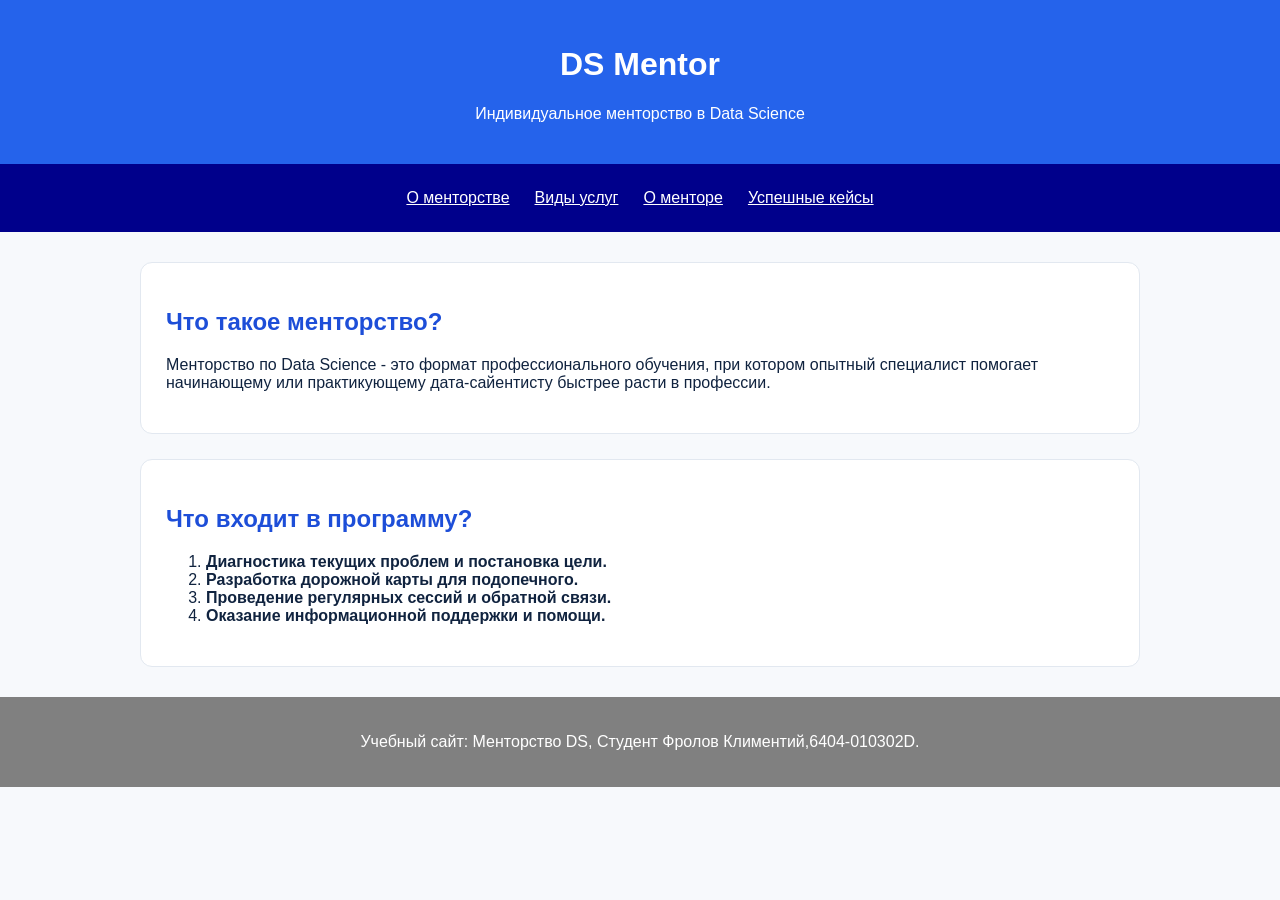
<file: lab2/index.html>
﻿<!DOCTYPE html>
<html lang="ru">
<head>
    <meta charset="UTF-8">
    <title>DS mentor</title>
    <link rel="stylesheet" href="style.css">
</head>
<body>
    <header>
        <h1>DS Mentor</h1>
        <p>Индивидуальное менторство в Data Science</p>
    </header>

    <nav>
        <a href="index.html">О менторстве</a>
        <a href="mentorship.html">Виды услуг</a>
        <a href="mentor.html">О менторе</a>
        <a href="cases.html">Успешные кейсы</a>
    </nav>

    <main>
        <section>
            <h2>Что такое менторство?</h2>
            <p>Менторство по <span class="accent">Data Science</span> - это формат профессионального обучения, при котором опытный специалист помогает начинающему или практикующему дата-сайентисту быстрее расти в профессии.</p>
        </section>

        <section>
            <h2>Что входит в программу?</h2>
            <ol>
                <li><strong>Диагностика текущих проблем и постановка цели.</strong></li>
                <li><strong>Разработка дорожной карты для подопечного.</strong></li>
                <li><strong>Проведение регулярных сессий и обратной связи.</strong></li>
                <li><strong>Оказание информационной поддержки и помощи.</strong></li>
            </ol>
        </section>
    </main>

    <footer>
        <p>Учебный сайт: Менторство DS, Студент Фролов Климентий,6404-010302D. </p>
    </footer>

</body>
</html>
</file>
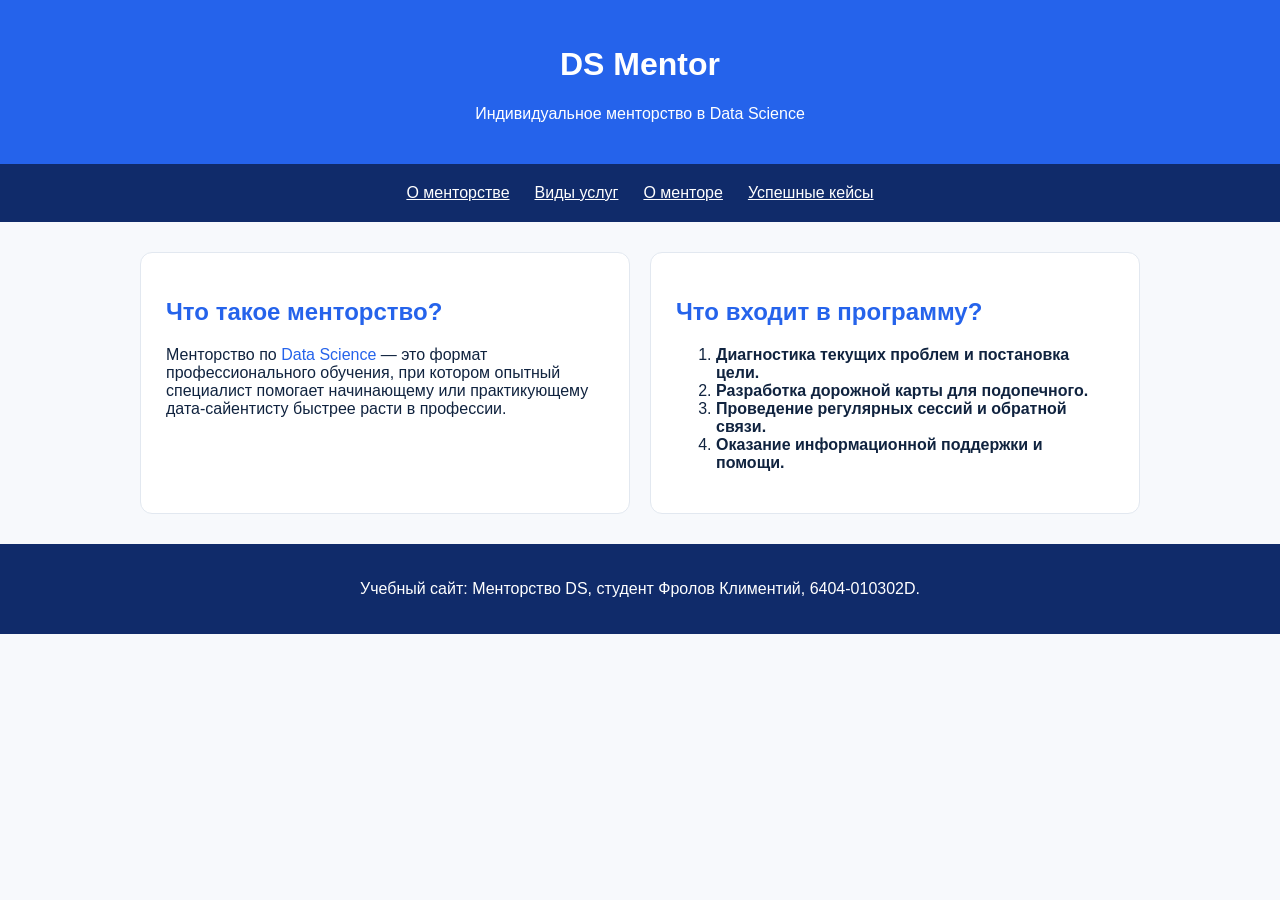
<file: lab4/index.html>
<!DOCTYPE html>
<html lang="ru">
<head>
    <meta charset="UTF-8">
    <meta name="viewport" content="width=device-width, initial-scale=1.0">
    <title>О менторстве — DS Mentor</title>
    <link rel="stylesheet" href="style.css">
</head>
<body>
    <header class="site-header">
        <h1 class="site-header__title">DS Mentor</h1>
        <p class="site-header__subtitle">Индивидуальное менторство в Data Science</p>
    </header>
    <nav class="site-nav">
        <a class="site-nav__link" href="index.html">О менторстве</a>
        <a class="site-nav__link" href="mentorship.html">Виды услуг</a>
        <a class="site-nav__link" href="mentor.html">О менторе</a>
        <a class="site-nav__link" href="cases.html">Успешные кейсы</a>
    </nav>
    <main class="page page--home">
        <section class="page__section">
            <h2 class="page__heading">Что такое менторство?</h2>
            <p>Менторство по <span class="page__accent">Data Science</span> — это формат профессионального обучения, при котором опытный специалист помогает начинающему или практикующему дата-сайентисту быстрее расти в профессии.</p>
        </section>
        <section class="page__section">
            <h2 class="page__heading">Что входит в программу?</h2>
            <ol>
                <li><strong>Диагностика текущих проблем и постановка цели.</strong></li>
                <li><strong>Разработка дорожной карты для подопечного.</strong></li>
                <li><strong>Проведение регулярных сессий и обратной связи.</strong></li>
                <li><strong>Оказание информационной поддержки и помощи.</strong></li>
            </ol>
        </section>
    </main>
    <footer class="site-footer">
        <p class="site-footer__text">Учебный сайт: Менторство DS, студент Фролов Климентий, 6404-010302D.</p>
    </footer>
</body>
</html>
</file>
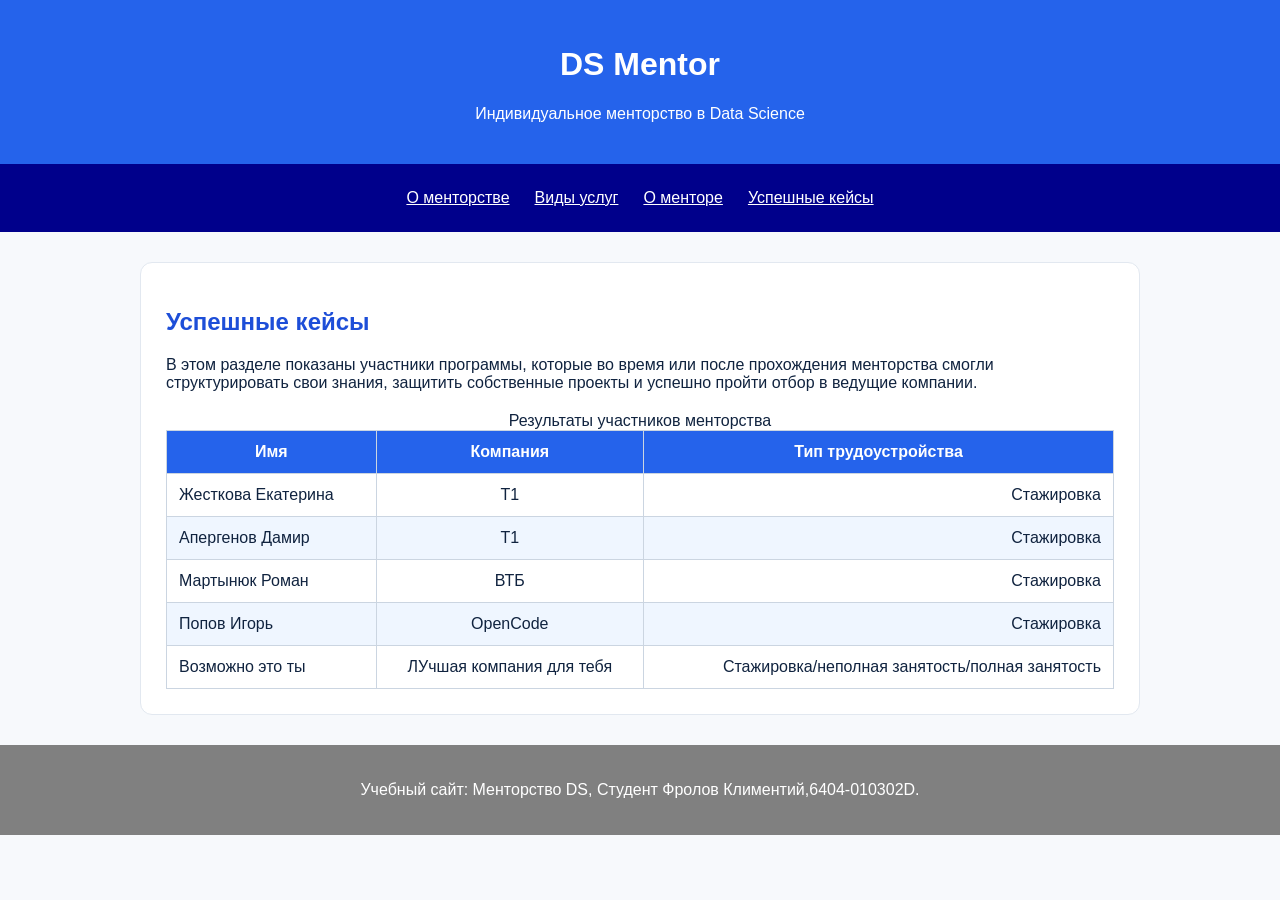
<file: lab2/cases.html>
﻿<!DOCTYPE html>
<html lang="ru">
<head>
    <meta charset="UTF-8">
    <title>DS mentor</title>
    <link rel="stylesheet" href="style.css">
</head>
<body>
    <header>
        <h1>DS Mentor</h1>
        <p>Индивидуальное менторство в Data Science</p>
    </header>

    <nav>
        <a href="index.html">О менторстве</a>
        <a href="mentorship.html">Виды услуг</a>
        <a href="mentor.html">О менторе</a>
        <a href="cases.html">Успешные кейсы</a>
    </nav>

    <main>
        <section>
            <h2>Успешные кейсы</h2>
            <p>В этом разделе показаны участники программы, которые во время или после прохождения менторства смогли структурировать свои знания, защитить собственные проекты и успешно пройти отбор в ведущие компании.</p>

            <table>
                <caption>Результаты участников менторства</caption>
                <thead>
                    <tr>
                        <th>Имя</th>
                        <th>Компания</th>
                        <th>Тип трудоустройства</th>
                    </tr>
                </thead>
                <tbody>
                    <tr>
                        <td class="name">Жесткова Екатерина</td>
                        <td class="company">Т1</td>
                        <td class="employment">Стажировка</td>
                    </tr>
                    <tr>
                        <td class="name">Апергенов Дамир</td>
                        <td class="company">Т1</td>
                        <td class="employment">Стажировка</td>
                    </tr>
                    <tr>
                        <td class="name">Мартынюк Роман</td>
                        <td class="company">ВТБ</td>
                        <td class="employment">Стажировка</td>
                    </tr>
                    <tr>
                        <td class="name">Попов Игорь</td>
                        <td class="company">OpenCode</td>
                        <td class="employment">Стажировка</td>
                    </tr>
                    <tr>
                        <td class="name">Возможно это ты</td>
                        <td class="company">ЛУчшая компания для тебя</td>
                        <td class="employment">Стажировка/неполная занятость/полная занятость</td>
                    </tr>
                </tbody>
            </table>
        </section>

    </main>

    <footer>
        <p>Учебный сайт: Менторство DS, Студент Фролов Климентий,6404-010302D. </p>
    </footer>

</body>
</html>
</file>
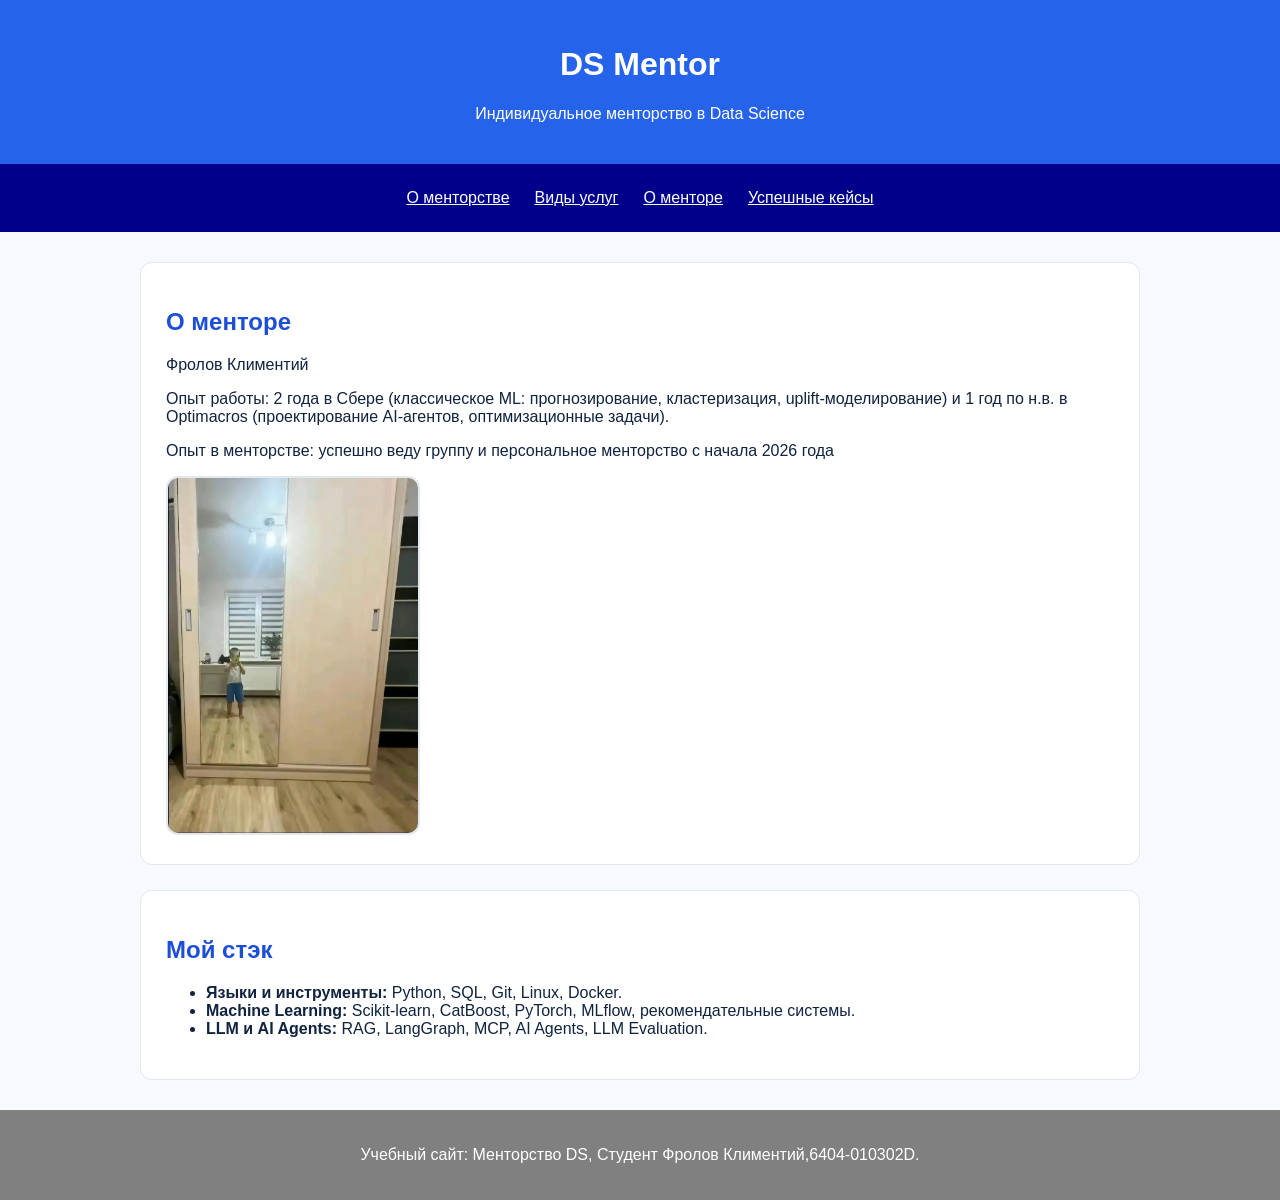
<file: lab2/mentor.html>
﻿<!DOCTYPE html>
<html lang="ru">
<head>
    <meta charset="UTF-8">
    <title>DS mentor</title>
    <link rel="stylesheet" href="style.css">
</head>
<body>
    <header>
        <h1>DS Mentor</h1>
        <p>Индивидуальное менторство в Data Science</p>
    </header>

    <nav>
        <a href="index.html">О менторстве</a>
        <a href="mentorship.html">Виды услуг</a>
        <a href="mentor.html">О менторе</a>
        <a href="cases.html">Успешные кейсы</a>
    </nav>

    <main>
        <section>
            <h2>О менторе</h2>
            <p>Фролов Климентий</p>
            <p>Опыт работы: 2 года в Сбере (классическое ML: прогнозирование, кластеризация, uplift-моделирование) и 1 год по н.в. в Optimacros (проектирование AI-агентов, оптимизационные задачи).</p>
            <p>Опыт в менторстве: успешно веду группу и персональное менторство с начала 2026 года</p>

            <img src="images/mentor.jpg" class="mentor-photo" alt="Это типо я">
        </section>

        <section>
            <h2>Мой стэк</h2>
            <ul>
                <li><strong>Языки и инструменты:</strong> Python, SQL, Git, Linux, Docker.</li>
                <li><strong>Machine Learning:</strong> Scikit-learn, CatBoost, PyTorch, MLflow, рекомендательные системы.</li>
                <li><strong>LLM и AI Agents:</strong> RAG, LangGraph, MCP, AI Agents, LLM Evaluation.</li>
            </ul>
        </section>
    </main>

    <footer>
        <p>Учебный сайт: Менторство DS, Студент Фролов Климентий,6404-010302D. </p>
    </footer>

</body>
</html>
</file>
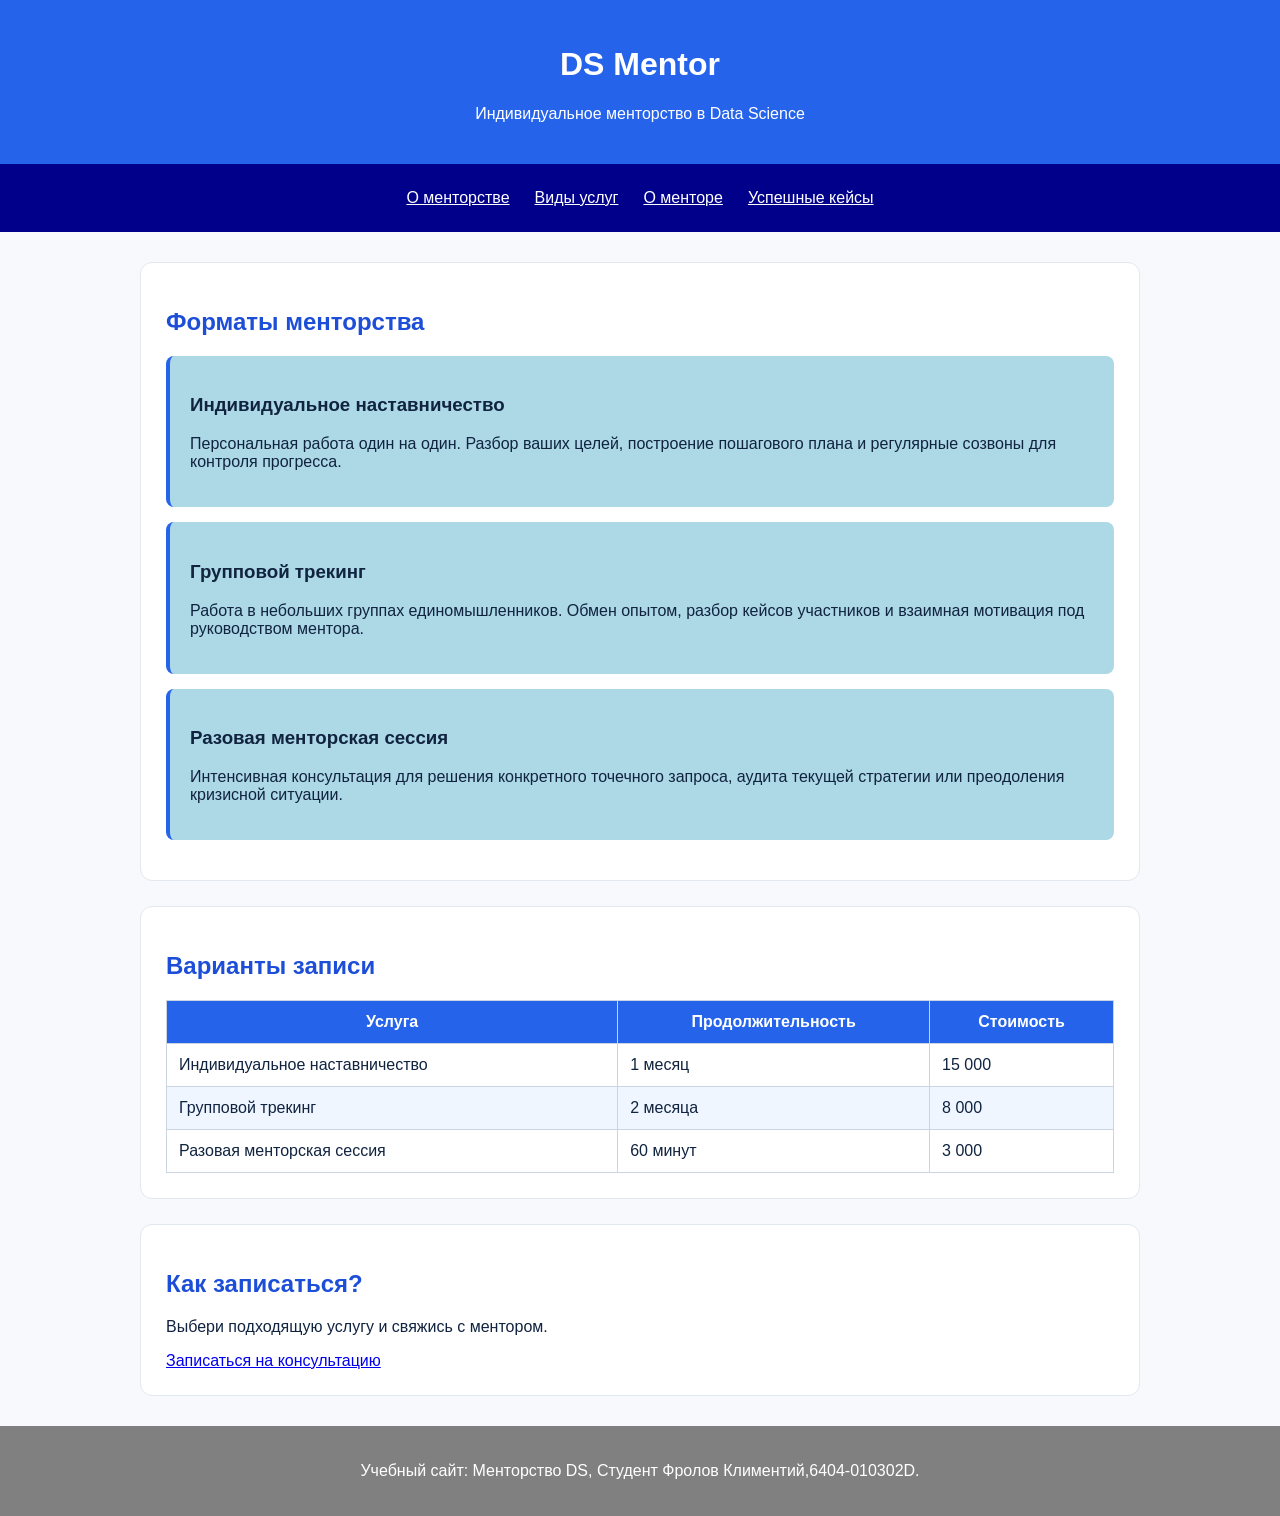
<file: lab2/mentorship.html>
﻿<!DOCTYPE html>
<html lang="ru">
<head>
    <meta charset="UTF-8">
    <title>DS mentor</title>
    <link rel="stylesheet" href="style.css">
</head>
<body>
    <header>
        <h1>DS Mentor</h1>
        <p>Индивидуальное менторство в Data Science</p>
    </header>

    <nav>
        <a href="index.html">О менторстве</a>
        <a href="mentorship.html">Виды услуг</a>
        <a href="mentor.html">О менторе</a>
        <a href="cases.html">Успешные кейсы</a>
    </nav>

    <main>
        <section>
            <h2>Форматы менторства</h2>

            <div class="service-card">
                <h3>Индивидуальное наставничество</h3>
                <p>Персональная работа один на один. Разбор ваших целей, построение пошагового плана и регулярные созвоны для контроля прогресса.</p>
            </div>

            <div class="service-card">
                <h3>Групповой трекинг</h3>
                <p>Работа в небольших группах единомышленников. Обмен опытом, разбор кейсов участников и взаимная мотивация под руководством ментора.</p>
            </div>

            <div class="service-card">
                <h3>Разовая менторская сессия</h3>
                <p>Интенсивная консультация для решения конкретного точечного запроса, аудита текущей стратегии или преодоления кризисной ситуации.</p>
            </div>
        </section>

        <section>
            <h2>Варианты записи</h2>
            <table>
                <thead>
                    <tr>
                        <th>Услуга</th>
                        <th>Продолжительность</th>
                        <th>Стоимость</th>
                    </tr>
                </thead>
                <tbody>
                    <tr>
                        <td>Индивидуальное наставничество</td>
                        <td>1 месяц</td>
                        <td>15 000</td>
                    </tr>
                    <tr>
                        <td>Групповой трекинг</td>
                        <td>2 месяца</td>
                        <td>8 000</td>
                    </tr>
                    <tr>
                        <td>Разовая менторская сессия</td>
                        <td>60 минут</td>
                        <td>3 000</td>
                    </tr>
                </tbody>
            </table>
        </section>

        <section>
            <h2>Как записаться?</h2>
            <p>Выбери подходящую услугу и свяжись с ментором.</p>
            <a href="mailto:study@example.com">Записаться на консультацию</a>

        </section>
    </main>

    <footer>
        <p>Учебный сайт: Менторство DS, Студент Фролов Климентий,6404-010302D. </p>
    </footer>

</body>
</html>
</file>
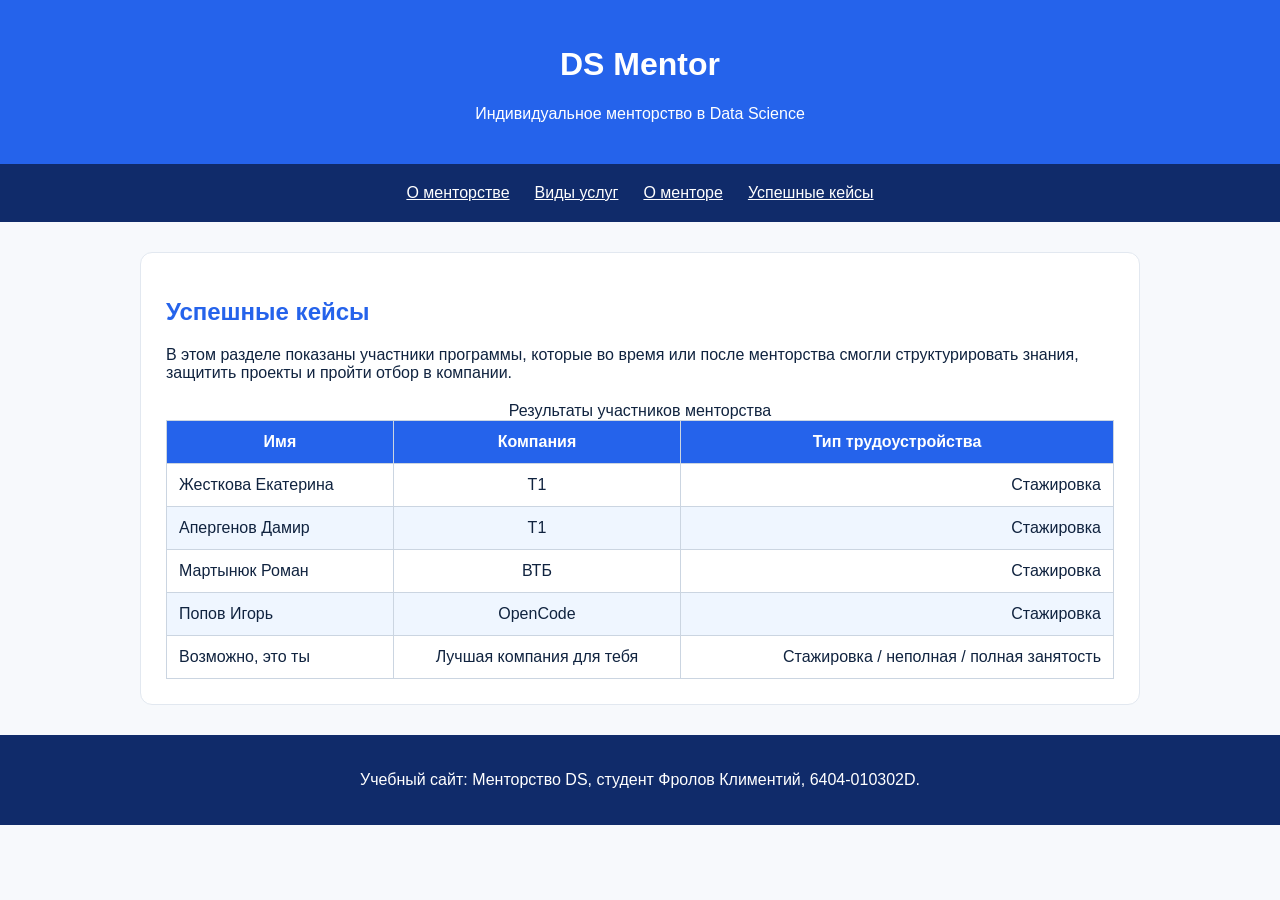
<file: lab4/cases.html>
<!DOCTYPE html>
<html lang="ru">
<head>
    <meta charset="UTF-8">
    <meta name="viewport" content="width=device-width, initial-scale=1.0">
    <title>Успешные кейсы — DS Mentor</title>
    <link rel="stylesheet" href="style.css">
</head>
<body>
    <header class="site-header">
        <h1 class="site-header__title">DS Mentor</h1>
        <p class="site-header__subtitle">Индивидуальное менторство в Data Science</p>
    </header>
    <nav class="site-nav">
        <a class="site-nav__link" href="index.html">О менторстве</a>
        <a class="site-nav__link" href="mentorship.html">Виды услуг</a>
        <a class="site-nav__link" href="mentor.html">О менторе</a>
        <a class="site-nav__link" href="cases.html">Успешные кейсы</a>
    </nav>
    <main class="page">
        <section class="page__section">
            <h2 class="page__heading">Успешные кейсы</h2>
            <p>В этом разделе показаны участники программы, которые во время или после менторства смогли структурировать знания, защитить проекты и пройти отбор в компании.</p>
            <table class="data-table">
                <caption class="data-table__caption">Результаты участников менторства</caption>
                <thead class="data-table__head">
                    <tr class="data-table__row"><th class="data-table__heading">Имя</th><th class="data-table__heading">Компания</th><th class="data-table__heading">Тип трудоустройства</th></tr>
                </thead>
                <tbody class="data-table__body">
                    <tr class="data-table__row"><td class="data-table__cell data-table__cell--name">Жесткова Екатерина</td><td class="data-table__cell data-table__cell--company">Т1</td><td class="data-table__cell data-table__cell--employment">Стажировка</td></tr>
                    <tr class="data-table__row"><td class="data-table__cell data-table__cell--name">Апергенов Дамир</td><td class="data-table__cell data-table__cell--company">Т1</td><td class="data-table__cell data-table__cell--employment">Стажировка</td></tr>
                    <tr class="data-table__row"><td class="data-table__cell data-table__cell--name">Мартынюк Роман</td><td class="data-table__cell data-table__cell--company">ВТБ</td><td class="data-table__cell data-table__cell--employment">Стажировка</td></tr>
                    <tr class="data-table__row"><td class="data-table__cell data-table__cell--name">Попов Игорь</td><td class="data-table__cell data-table__cell--company">OpenCode</td><td class="data-table__cell data-table__cell--employment">Стажировка</td></tr>
                    <tr class="data-table__row"><td class="data-table__cell data-table__cell--name">Возможно, это ты</td><td class="data-table__cell data-table__cell--company">Лучшая компания для тебя</td><td class="data-table__cell data-table__cell--employment">Стажировка / неполная / полная занятость</td></tr>
                </tbody>
            </table>
        </section>
    </main>
    <footer class="site-footer">
        <p class="site-footer__text">Учебный сайт: Менторство DS, студент Фролов Климентий, 6404-010302D.</p>
    </footer>
</body>
</html>
</file>
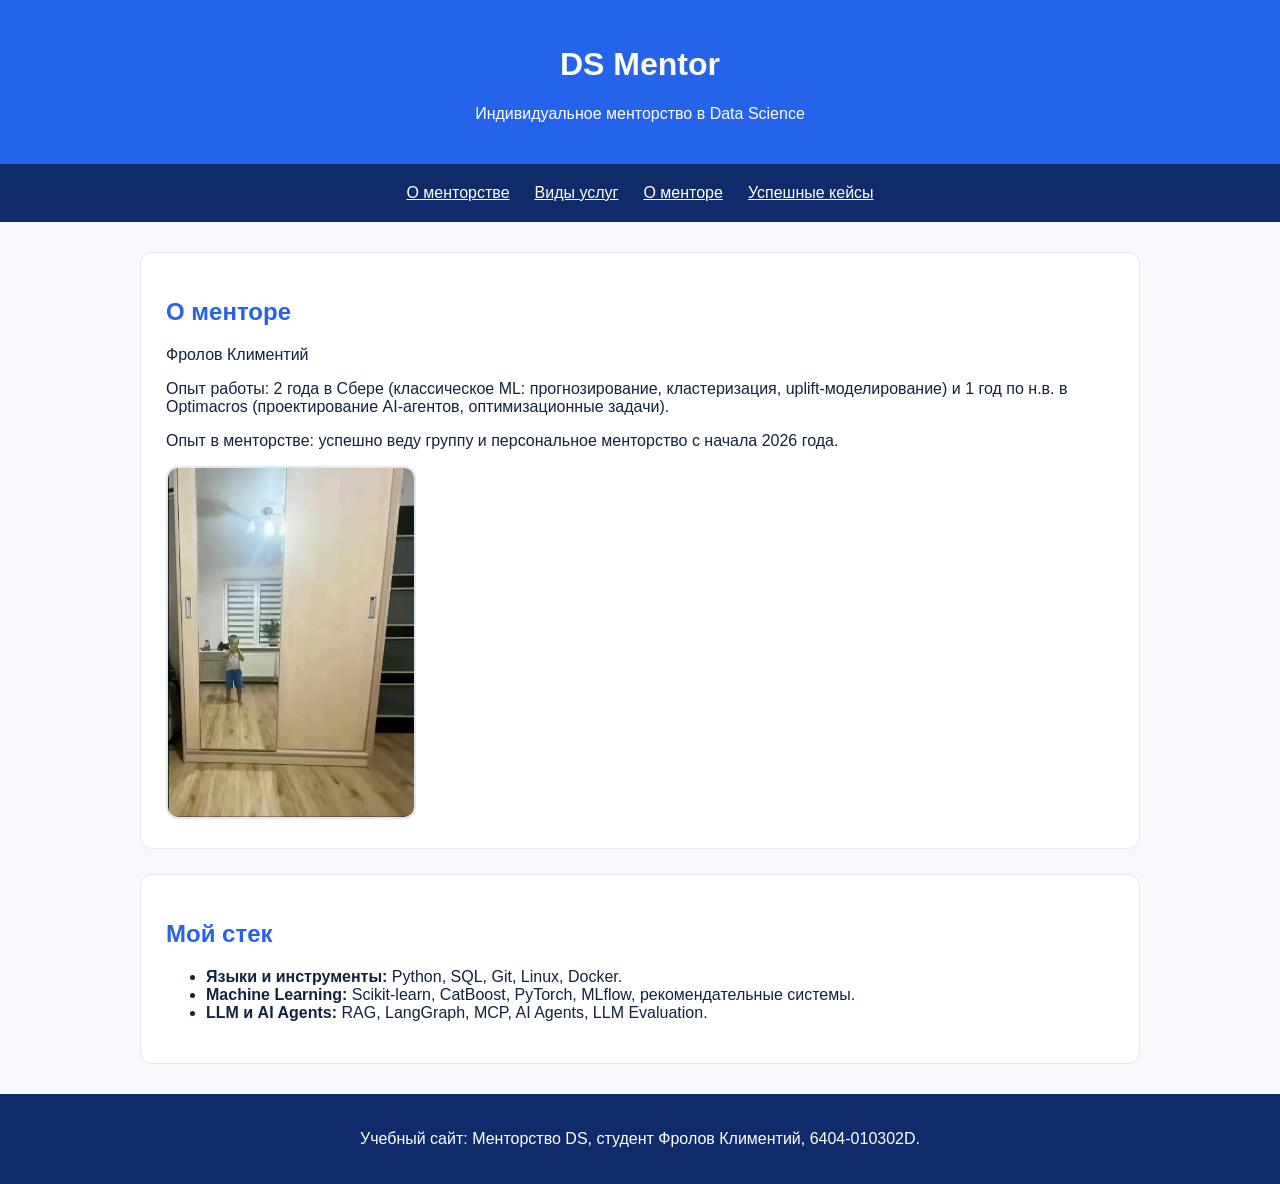
<file: lab4/mentor.html>
<!DOCTYPE html>
<html lang="ru">
<head>
    <meta charset="UTF-8">
    <meta name="viewport" content="width=device-width, initial-scale=1.0">
    <title>О менторе — DS Mentor</title>
    <link rel="stylesheet" href="style.css">
</head>
<body>
    <header class="site-header">
        <h1 class="site-header__title">DS Mentor</h1>
        <p class="site-header__subtitle">Индивидуальное менторство в Data Science</p>
    </header>
    <nav class="site-nav">
        <a class="site-nav__link" href="index.html">О менторстве</a>
        <a class="site-nav__link" href="mentorship.html">Виды услуг</a>
        <a class="site-nav__link" href="mentor.html">О менторе</a>
        <a class="site-nav__link" href="cases.html">Успешные кейсы</a>
    </nav>
    <main class="page">
        <section class="page__section mentor">
            <h2 class="page__heading">О менторе</h2>
            <p>Фролов Климентий</p>
            <p>Опыт работы: 2 года в Сбере (классическое ML: прогнозирование, кластеризация, uplift-моделирование) и 1 год по н.в. в Optimacros (проектирование AI-агентов, оптимизационные задачи).</p>
            <p>Опыт в менторстве: успешно веду группу и персональное менторство с начала 2026 года.</p>
            <img src="images/mentor.jpg" class="mentor__photo" alt="Фото ментора">
        </section>
        <section class="page__section">
            <h2 class="page__heading">Мой стек</h2>
            <ul>
                <li><strong>Языки и инструменты:</strong> Python, SQL, Git, Linux, Docker.</li>
                <li><strong>Machine Learning:</strong> Scikit-learn, CatBoost, PyTorch, MLflow, рекомендательные системы.</li>
                <li><strong>LLM и AI Agents:</strong> RAG, LangGraph, MCP, AI Agents, LLM Evaluation.</li>
            </ul>
        </section>
    </main>
    <footer class="site-footer">
        <p class="site-footer__text">Учебный сайт: Менторство DS, студент Фролов Климентий, 6404-010302D.</p>
    </footer>
</body>
</html>
</file>
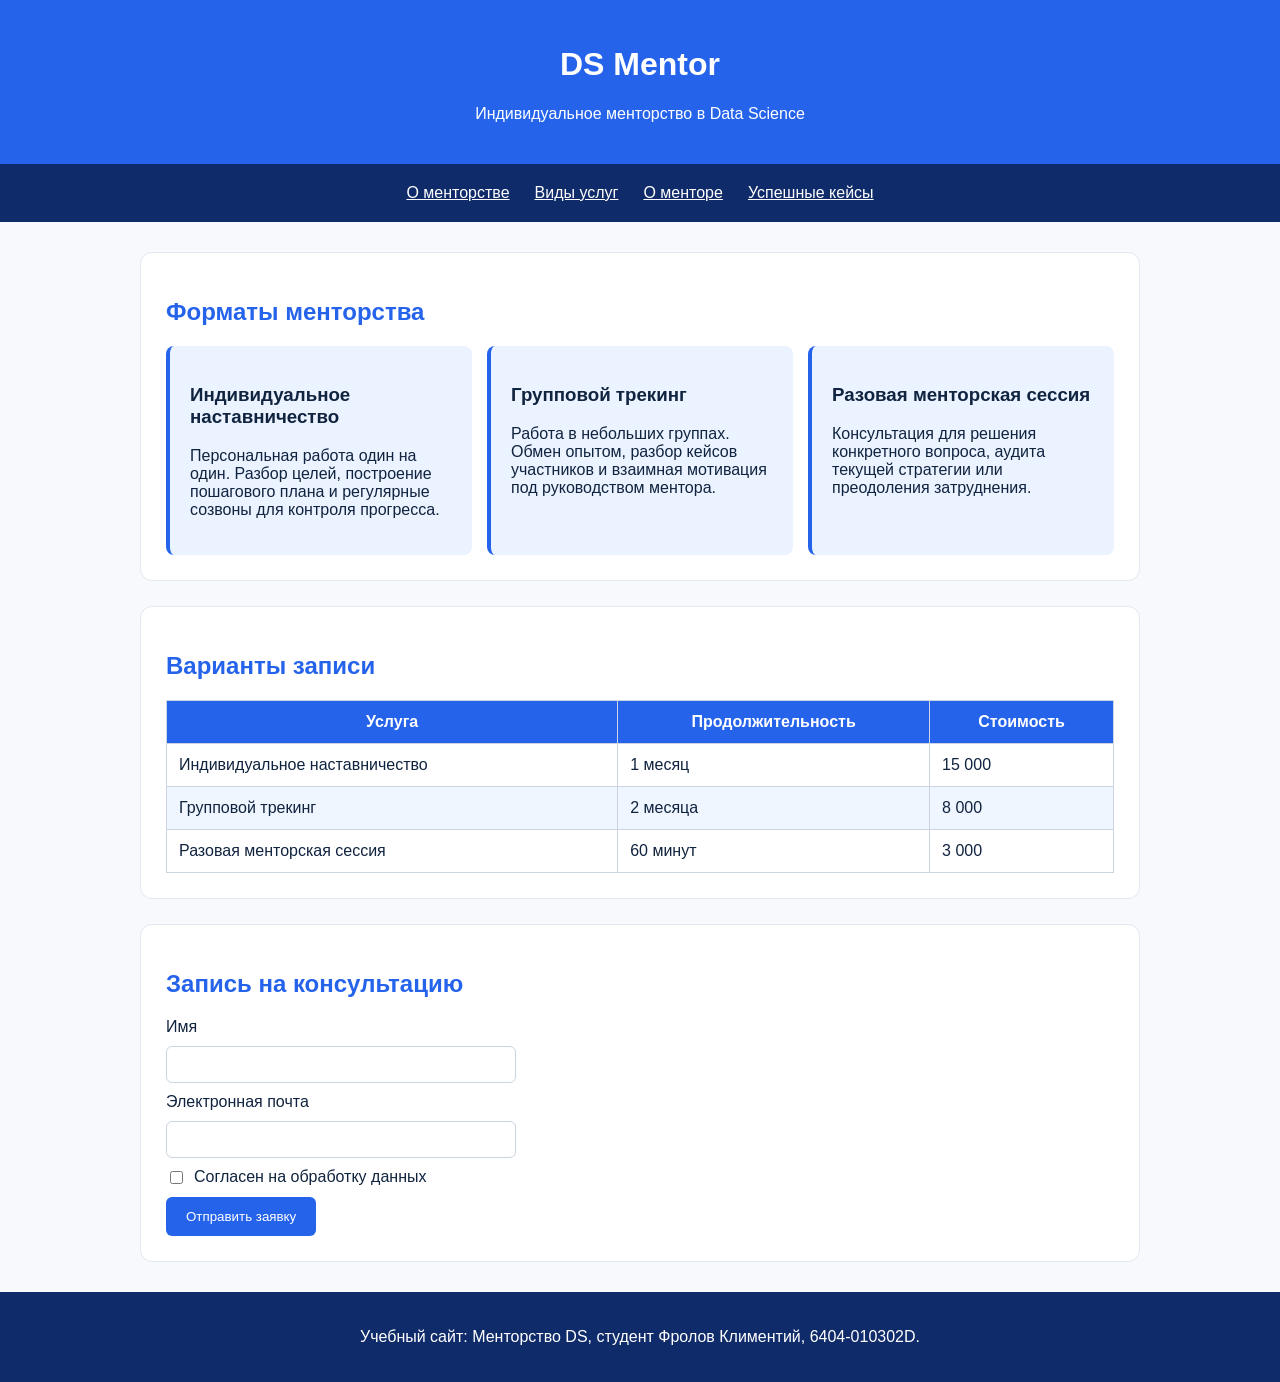
<file: lab4/mentorship.html>
<!DOCTYPE html>
<html lang="ru">
<head>
    <meta charset="UTF-8">
    <meta name="viewport" content="width=device-width, initial-scale=1.0">
    <title>Виды услуг — DS Mentor</title>
    <link rel="stylesheet" href="style.css">
    <script src="script.js" defer></script>
</head>
<body>
    <header class="site-header">
        <h1 class="site-header__title">DS Mentor</h1>
        <p class="site-header__subtitle">Индивидуальное менторство в Data Science</p>
    </header>
    <nav class="site-nav">
        <a class="site-nav__link" href="index.html">О менторстве</a>
        <a class="site-nav__link" href="mentorship.html">Виды услуг</a>
        <a class="site-nav__link" href="mentor.html">О менторе</a>
        <a class="site-nav__link" href="cases.html">Успешные кейсы</a>
    </nav>
    <main class="page">
        <section class="page__section">
            <h2 class="page__heading">Форматы менторства</h2>
            <div class="services">
                <div class="services__card">
                    <h3>Индивидуальное наставничество</h3>
                    <p>Персональная работа один на один. Разбор целей, построение пошагового плана и регулярные созвоны для контроля прогресса.</p>
                </div>
                <div class="services__card">
                    <h3>Групповой трекинг</h3>
                    <p>Работа в небольших группах. Обмен опытом, разбор кейсов участников и взаимная мотивация под руководством ментора.</p>
                </div>
                <div class="services__card">
                    <h3>Разовая менторская сессия</h3>
                    <p>Консультация для решения конкретного вопроса, аудита текущей стратегии или преодоления затруднения.</p>
                </div>
            </div>
        </section>
        <section class="page__section">
            <h2 class="page__heading">Варианты записи</h2>
            <table class="data-table">
                <thead class="data-table__head">
                    <tr class="data-table__row"><th class="data-table__heading">Услуга</th><th class="data-table__heading">Продолжительность</th><th class="data-table__heading">Стоимость</th></tr>
                </thead>
                <tbody class="data-table__body">
                    <tr class="data-table__row"><td class="data-table__cell">Индивидуальное наставничество</td><td class="data-table__cell">1 месяц</td><td class="data-table__cell">15 000</td></tr>
                    <tr class="data-table__row"><td class="data-table__cell">Групповой трекинг</td><td class="data-table__cell">2 месяца</td><td class="data-table__cell">8 000</td></tr>
                    <tr class="data-table__row"><td class="data-table__cell">Разовая менторская сессия</td><td class="data-table__cell">60 минут</td><td class="data-table__cell">3 000</td></tr>
                </tbody>
            </table>
        </section>
        <section class="page__section">
            <h2 class="page__heading">Запись на консультацию</h2>
            <form class="application-form" id="application-form" action="/submit" method="post">
                <label class="application-form__label" for="student-name">Имя</label>
                <input class="application-form__input" type="text" id="student-name" name="studentName" required>

                <label class="application-form__label" for="student-email">Электронная почта</label>
                <input class="application-form__input" type="email" id="student-email" name="studentEmail" required>

                <label class="application-form__agreement">
                    <input class="application-form__checkbox" type="checkbox" id="consent" name="consent" value="yes" required>
                    Согласен на обработку данных
                </label>

                <button class="application-form__button" type="submit">Отправить заявку</button>
            </form>
        </section>
    </main>
    <footer class="site-footer">
        <p class="site-footer__text">Учебный сайт: Менторство DS, студент Фролов Климентий, 6404-010302D.</p>
    </footer>
</body>
</html>
</file>
<file: lab2/style.css>
﻿body {
    margin: 0;
    font-family: Arial;
    background-color: #F7F9FC;
    color: #10233F;
}

header {
    background-color: #2563EB;
    color: white;
    padding: 25px;
    text-align: center;
}

nav {
    display: flex;
    justify-content: center;
    gap: 25px;
    padding: 25px;
    background-color: darkblue;
    flex-wrap: wrap;
}

nav a {
    color:white;
}

nav a:hover {
    color: #93C5FD;
}

main {
    width: 90%;
    max-width: 1000px;
    margin: 30px auto;
}

footer {
    background-color: gray;
    color: white;
    padding: 20px 0;
    text-align: center;
}

section {
    background-color: white;
    padding: 25px;
    margin-bottom: 25px;
    border: 1px solid #E2E8F0;
    border-radius: 12px;
}

.service-card {
    background-color: #ADD8E6;
    padding: 20px;
    margin: 0 0 15px 0;
    border-radius: 8px;
    border-left: 4px solid #2563EB;
}

.mentor-photo {
    width: 250px;
    max-width: 100%;
    height: auto;
    border-radius: 12px;
    border: 2px solid #E2E8F0;
}

h2 {
    color: #1D4ED8;
}

.service-card h3 {
    color: #10233F;
}

table {
    width: 100%;
    border-collapse: collapse;
    margin-top: 20px;
}

th, td {
    padding: 12px;
    border: 1px solid #CBD5E1;
}

th {
    background-color: #2563EB ;
    color: white;
}

tbody tr:nth-child(even) {
    background-color: #EFF6FF;
}

.name {
    text-align: left;
}

.company {
    text-align: center;
}

.employment {
    text-align: right;
}
</file>
<file: lab4/style.css>
:root {
    --background: #f7f9fc;
    --text: #10233f;
    --primary: #2563eb;
    --nav: #102b6a;
    --white: #ffffff;
    --accent: #93c5fd;
    --border: #e2e8f0;
    --card-bg: #eaf3ff;
    --table-border: #cbd5e1;
    --table-stripe: #eff6ff;
    --shadow: #0000001a;
}

* { box-sizing: border-box; }

body {
    margin: 0;
    font-family: Arial, sans-serif;
    background-color: var(--background);
    color: var(--text);
}

.site-header {
    background-color: var(--primary);
    color: var(--white);
    padding: 25px;
    text-align: center;
}

.site-nav {
    display: flex;
    justify-content: center;
    flex-wrap: wrap;
    gap: 25px;
    padding: 20px;
    background-color: var(--nav);
}

.site-nav__link { color: var(--white); }
.site-nav__link:hover { color: var(--accent); }

.page {
    width: 90%;
    max-width: 1000px;
    margin: 30px auto;
}

.page__section {
    padding: 25px;
    margin-bottom: 25px;
    background-color: var(--white);
    border: 1px solid var(--border);
    border-radius: 12px;
}

.page__heading { color: var(--primary); }
.page__accent { color: var(--primary); }

.page--home {
    display: flex;
    flex-wrap: wrap;
    align-items: stretch;
    gap: 20px;
}

.page--home .page__section {
    flex: 1 1 320px;
    margin-bottom: 0;
}

.services {
    display: grid;
    grid-template-columns: repeat(auto-fit, minmax(220px, 1fr));
    gap: 15px;
    animation: appear 700ms ease-out;
}

.services__card {
    padding: 20px;
    background-color: var(--card-bg);
    border-left: 4px solid var(--primary);
    border-radius: 8px;
    transition: transform 200ms ease, box-shadow 200ms ease;
}

.services__card:hover {
    transform: translateY(-5px);
    box-shadow: 0 5px 15px var(--shadow);
}

@keyframes appear {
    from { opacity: 0; transform: translateY(20px); }
    to   { opacity: 1; transform: translateY(0); }
}

.mentor__photo {
    width: 250px;
    max-width: 100%;
    height: auto;
    border: 2px solid var(--border);
    border-radius: 12px;
}

.data-table {
    width: 100%;
    border-collapse: collapse;
    margin-top: 20px;
}

.data-table__heading, .data-table__cell {
    padding: 12px;
    border: 1px solid var(--table-border);
}

.data-table__heading {
    background-color: var(--primary);
    color: var(--white);
}

.data-table__body .data-table__row:nth-child(even) { background-color: var(--table-stripe); }

.data-table__cell--name { text-align: left; }
.data-table__cell--company { text-align: center; }
.data-table__cell--employment { text-align: right; }

.application-form {
    display: flex;
    flex-direction: column;
    align-items: flex-start;
    gap: 10px;
}

.application-form__input {
    width: min(100%, 350px);
    padding: 10px;
    border: 1px solid var(--table-border);
    border-radius: 6px;
}

.application-form__agreement {
    display: flex;
    align-items: center;
    gap: 8px;
}

.application-form__button {
    padding: 12px 20px;
    border: 0;
    border-radius: 6px;
    background-color: var(--primary);
    color: var(--white);
    cursor: pointer;
}

.application-form__button:hover { background-color: var(--nav); }

.site-footer {
    padding: 20px;
    background-color: var(--nav);
    color: var(--white);
    text-align: center;
}

@media (max-width: 600px) {
    .page__section { padding: 18px; }
    .data-table__heading, .data-table__cell { padding: 7px; font-size: 13px; }
    .site-nav { gap: 12px; }
    .services { grid-template-columns: 1fr; }
}
</file>
